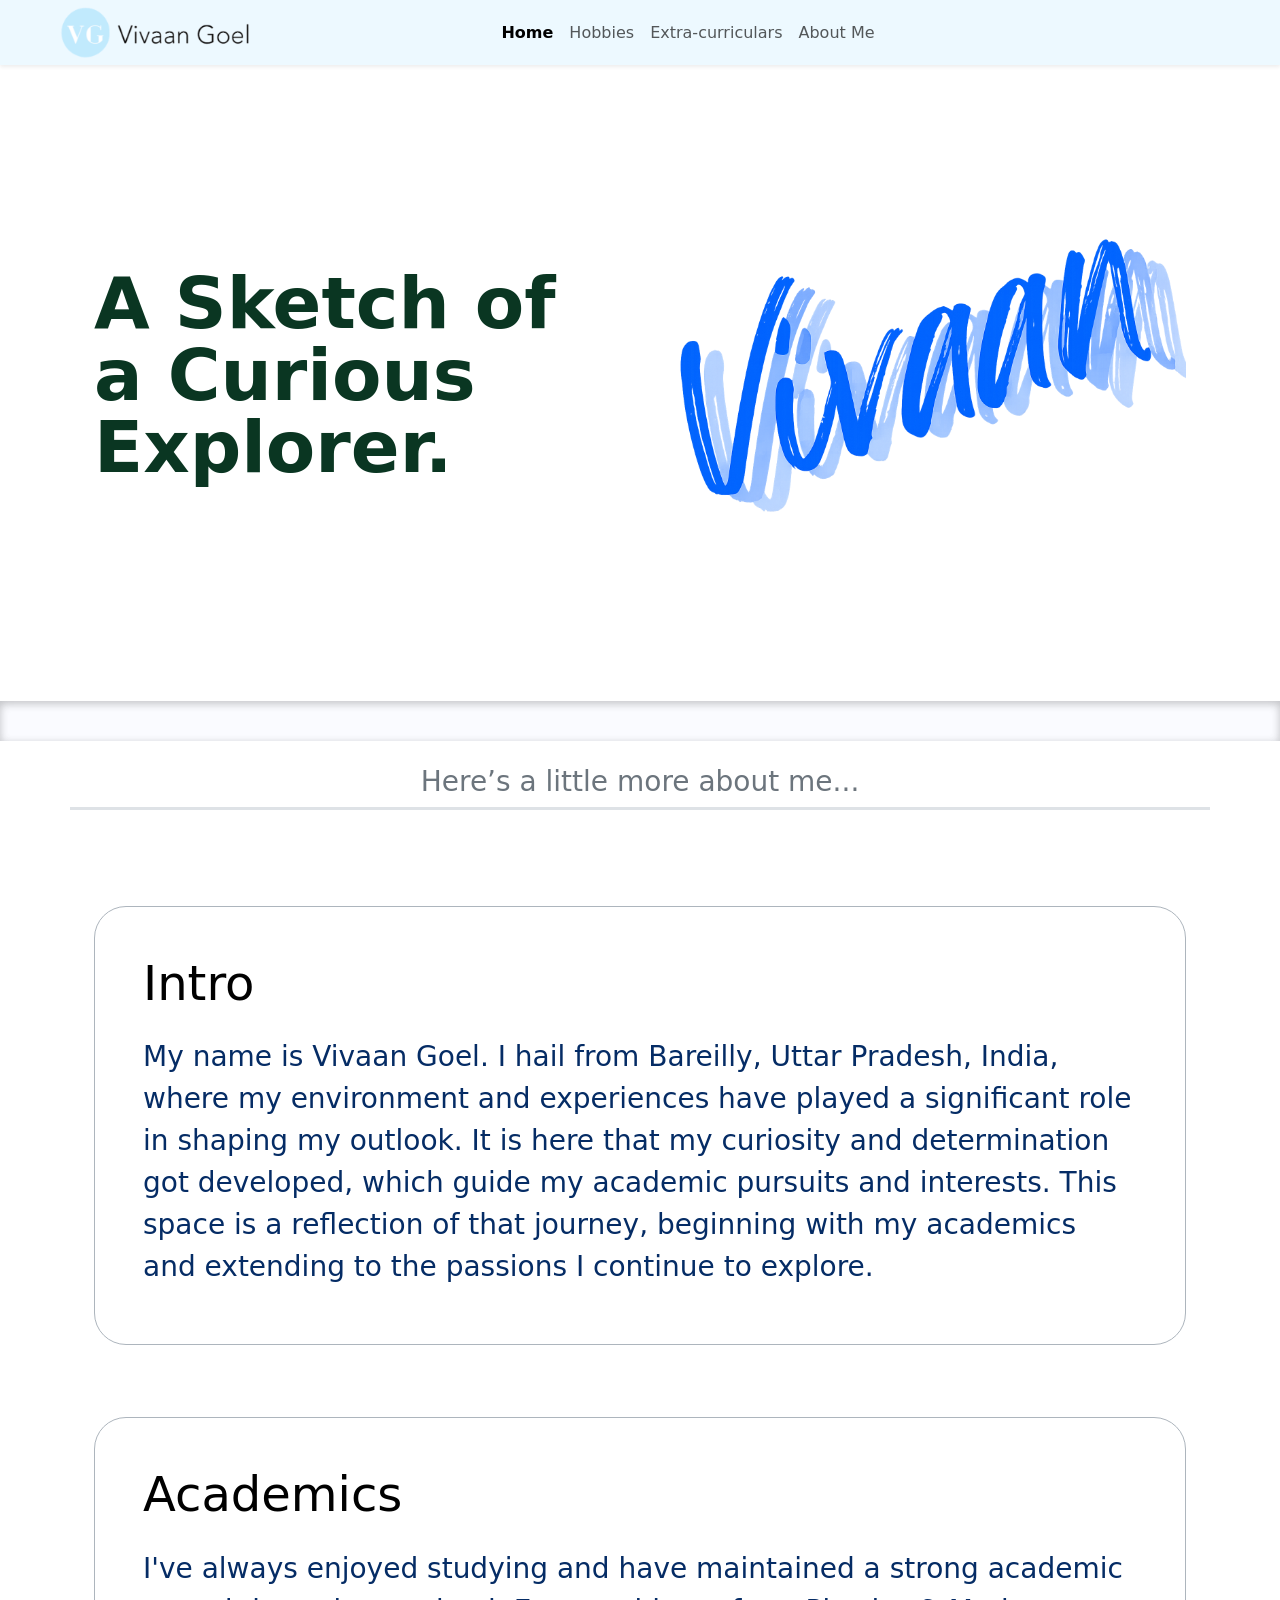
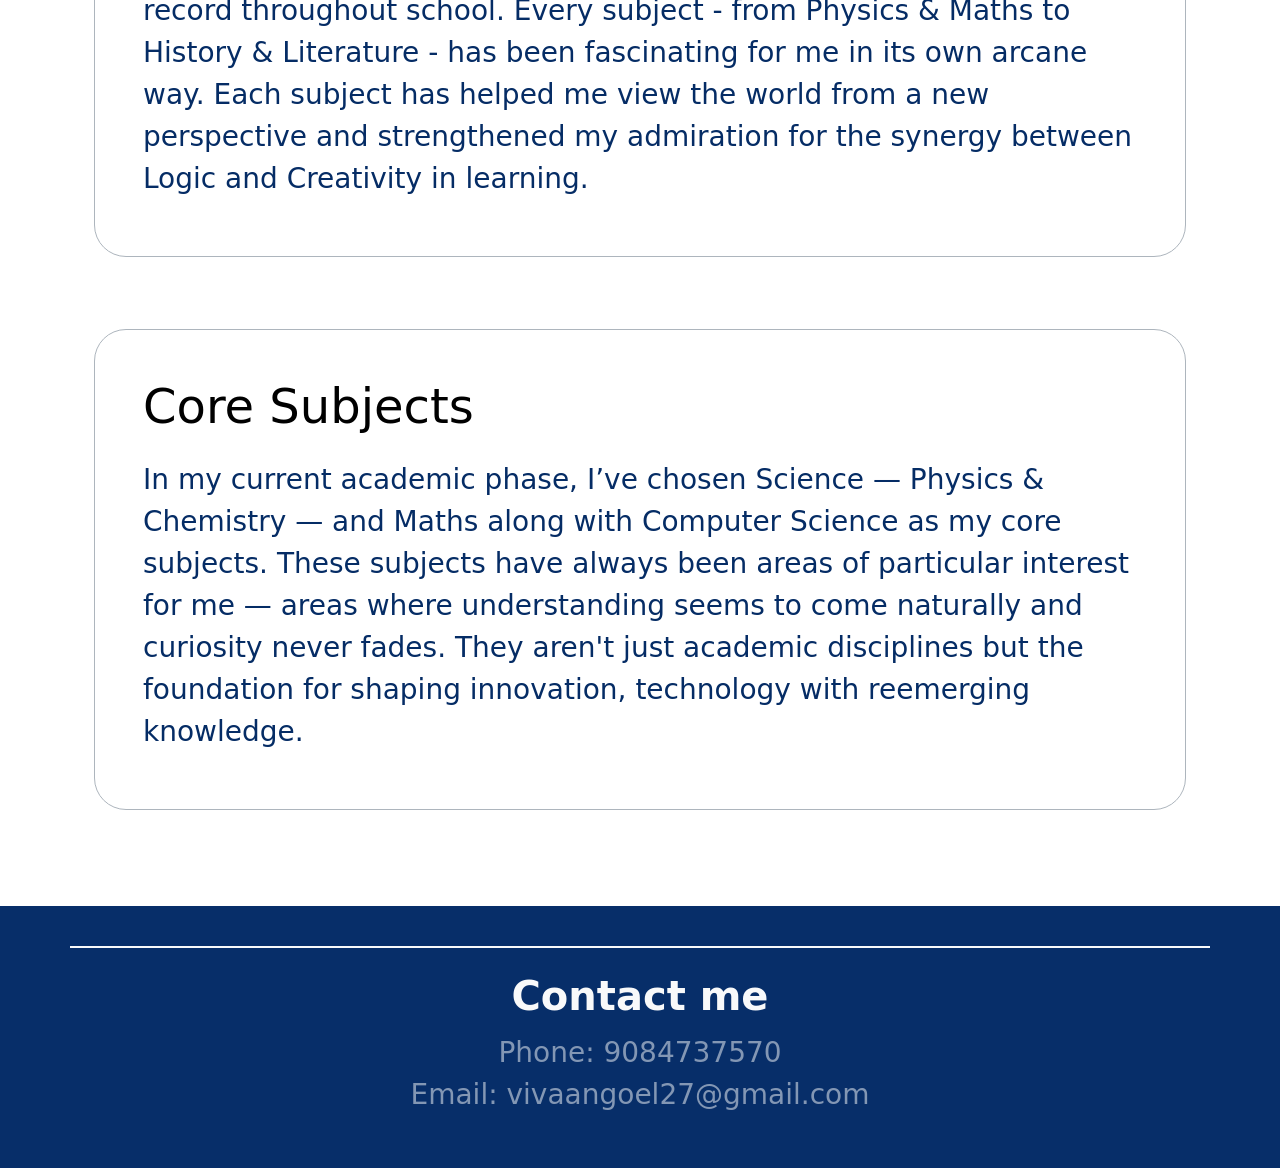
<file: index.html>
<!DOCTYPE html>
<html lang="en" data-bs-theme="light">

    <head>
        <!--Bootstrap CSS-->
        <meta charset="utf-8">
        <meta name="viewport" content="width=device-width, initial-scale=1">
        <link href="https://cdn.jsdelivr.net/npm/bootstrap@5.3.8/dist/css/bootstrap.min.css" rel="stylesheet"
            integrity="sha384-sRIl4kxILFvY47J16cr9ZwB07vP4J8+LH7qKQnuqkuIAvNWLzeN8tE5YBujZqJLB" crossorigin="anonymous">
        <link href="styles.css" rel="stylesheet">
        <link rel="apple-touch-icon" sizes="180x180" href="/favicon/apple-touch-icon.png">
        <link rel="icon" type="image/png" sizes="32x32" href="/favicon/favicon-32x32.png">
        <link rel="icon" type="image/png" sizes="16x16" href="/favicon/favicon-16x16.png">
        <link rel="manifest" href="/site.webmanifest">
        <title>Vivaan Goel</title>
    </head>

    <body>
        <!--NAVBAR-->
        <nav class="shadow-sm navbar navbar-expand-md bg-navbar" style="height: 65px;">
            <div class="container-fluid d-flex align-items-center" style="height: 100%;">
                <a class="navbar-brand d-flex navbar-logo h1 align-items-center object-fit-cover mb-0 ms-lg-5 ms-3"
                    href="/index.html" style="height: 100%;">
                    <img src="logo-photos/new logo.png" alt="VG" width="190" height="52"
                        class="d-inline-block align-text-center">
                </a>

                <div class="collapse navbar-collapse justify-content-center top-0 ms-md-5 h-100" id="mainNav">
                    <ul class="navbar-nav">
                        <li class="nav-item">
                            <a class="nav-link active fw-bold" aria-current="page" href="/index.html">Home</a>
                        </li>
                        <li class="nav-item">
                            <a class="nav-link" href="/hobbies.html">Hobbies</a>
                        </li>
                        <li class="nav-item">
                            <a class="nav-link" href="/extra-curriculars.html">Extra-curriculars</a>
                        </li>
                        <li class="nav-item">
                            <a class="nav-link" href="/about.html">About Me</a>
                        </li>
                    </ul>
                </div>
                <button class="navbar-toggler" type="button" data-bs-toggle="collapse" data-bs-target="#mainNav"
                    aria-controls="mainNav ms-auto" aria-expanded="false" aria-label="Toggle navigation">
                    <span class="navbar-toggler-icon"></span>
                </button>
            </div>
        </nav>
        <!---->

        <!--Welcome message-->
        <div class="container col-xxl-8 px-4 py-5">
            <div class="row flex-lg-row-reverse align-items-center g-5 py-5">
                <div class="col-10 col-sm-12 col-lg-6 py-lg-5">
                    <img src="logo-photos/Welcome-Vivaan.png" class="d-block mx-lg-auto img-fluid" alt="Vivaan"
                        width="700" height="300" loading="lazy">
                </div>
                <div class="col-lg-6">
                    <h1 id="welcome" class="display-2 fw-bold text-success-emphasis lh-1 mb-3">A Sketch of a Curious
                        Explorer.
                    </h1>
                </div>
            </div>
        </div>
        <div class="block-divider"></div>
        <!---->

        <!--Transition message-->
        <div class="container text-center my-4 border-bottom border-3">
            <p class="text-secondary h3">Here’s a little more about me...</p>
        </div>  

        <!--Paragraphs-->
        <div class="container col-xxl-9 px-4 pb-5">
            <div class="rounded-5 border border-dark-subtle px-3 px-md-5 py-5 mt-5 mb-4">
                <h1 class="display-5 fw-medium mb-4 text-black">Intro</h1>
                <p class="h3 lh-base text-primary-emphasis para">
                    My name is Vivaan Goel. I hail from Bareilly, Uttar Pradesh, India, where my environment and
                    experiences have played a significant role in shaping my outlook. It is here that my
                    curiosity and determination got developed, which guide my academic pursuits and interests. This
                    space is a reflection of that journey, beginning with my academics
                    and extending to the passions I continue to explore.
                </p>
            </div> 

            <div class="rounded-5 border border-dark-subtle px-3 px-md-5 py-5 my-4">
                <h1 class="display-5 fw-medium mb-4 text-black">Academics</h1>
                <p class="h3 lh-base text-primary-emphasis para">
                    I've always enjoyed studying and have maintained a strong academic record throughout school.
                    Every subject - from Physics & Maths to History & Literature - has been fascinating for me in its
                    own arcane way.
                    Each subject has helped me view the world from a new perspective and strengthened my admiration for
                    the synergy between Logic and Creativity in learning.
                </p>
            </div>

            <div class="py-4"></div>

            <div class="rounded-5 border border-dark-subtle px-3 px-md-5 py-5 ">
                <h1 class="display-5 fw-medium mb-4 text-black">Core Subjects</h1>
                <p class="h3 lh-base text-primary-emphasis para">
                    In my current academic phase, I’ve chosen Science — Physics & Chemistry — and Maths along with
                    Computer Science as my core subjects.
                    These subjects have always been areas of particular interest for me — areas where understanding
                    seems to come naturally and curiosity never fades.
                    They aren't just academic disciplines but the foundation for shaping innovation, technology with
                    reemerging knowledge.

                </p>
            </div>
        </div>

        <!--Footer-->
        <div class="container-fluid mt-5 pt-3 pb-5 justify-content-bottom position-relative bottom-0"
            style="background-color: #072e69;">

            <div class="container my-4 mx-auto border-top border-2 border-light"></div>

            <div class=" mx-auto text-center">
                <div class="row my-2">
                    <h1 class="h1 fw-bold text-light">
                        Contact me
                    </h1>
                </div>
                <div class="row">
                    <h1 class="h3 fw-medium text-white-50">
                        Phone: 9084737570
                    </h1>
                </div>
                <div class="row">
                    <h1 class="h3 fw-medium text-white-50">
                        Email: vivaangoel27@gmail.com
                    </h1>
                </div>
            </div>
        </div>

        <button id="scrollTopBtn" aria-label="Scroll to top">
            ↑
        </button>

        <!--Scroll JS-->
        <script src="scroll.js"></script>

        <!--Bootstrap JavaScript-->
        <script src="https://cdn.jsdelivr.net/npm/@popperjs/core@2.11.8/dist/umd/popper.min.js"
            integrity="sha384-I7E8VVD/ismYTF4hNIPjVp/Zjvgyol6VFvRkX/vR+Vc4jQkC+hVqc2pM8ODewa9r"
            crossorigin="anonymous"></script>
        <script src="https://cdn.jsdelivr.net/npm/bootstrap@5.3.8/dist/js/bootstrap.min.js"
            integrity="sha384-G/EV+4j2dNv+tEPo3++6LCgdCROaejBqfUeNjuKAiuXbjrxilcCdDz6ZAVfHWe1Y"
            crossorigin="anonymous"></script>



    </body>

</html>
</file>
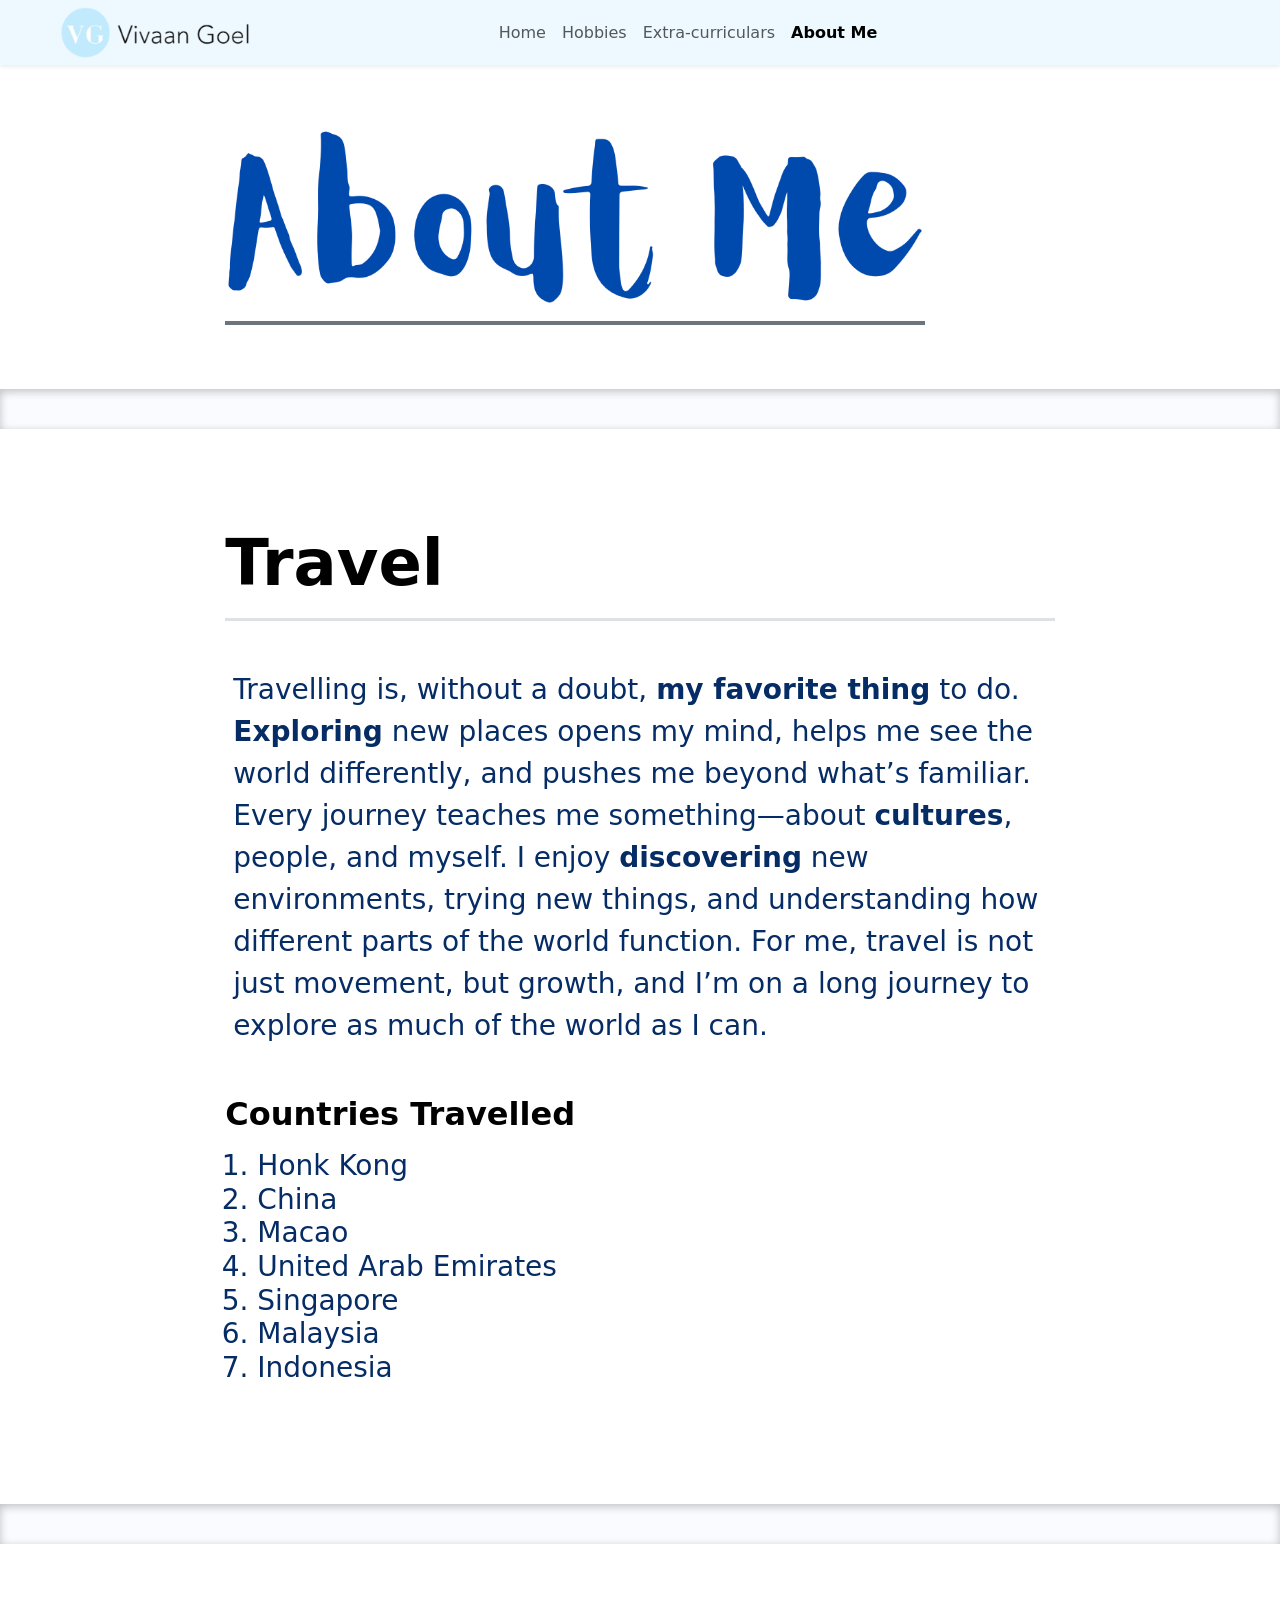
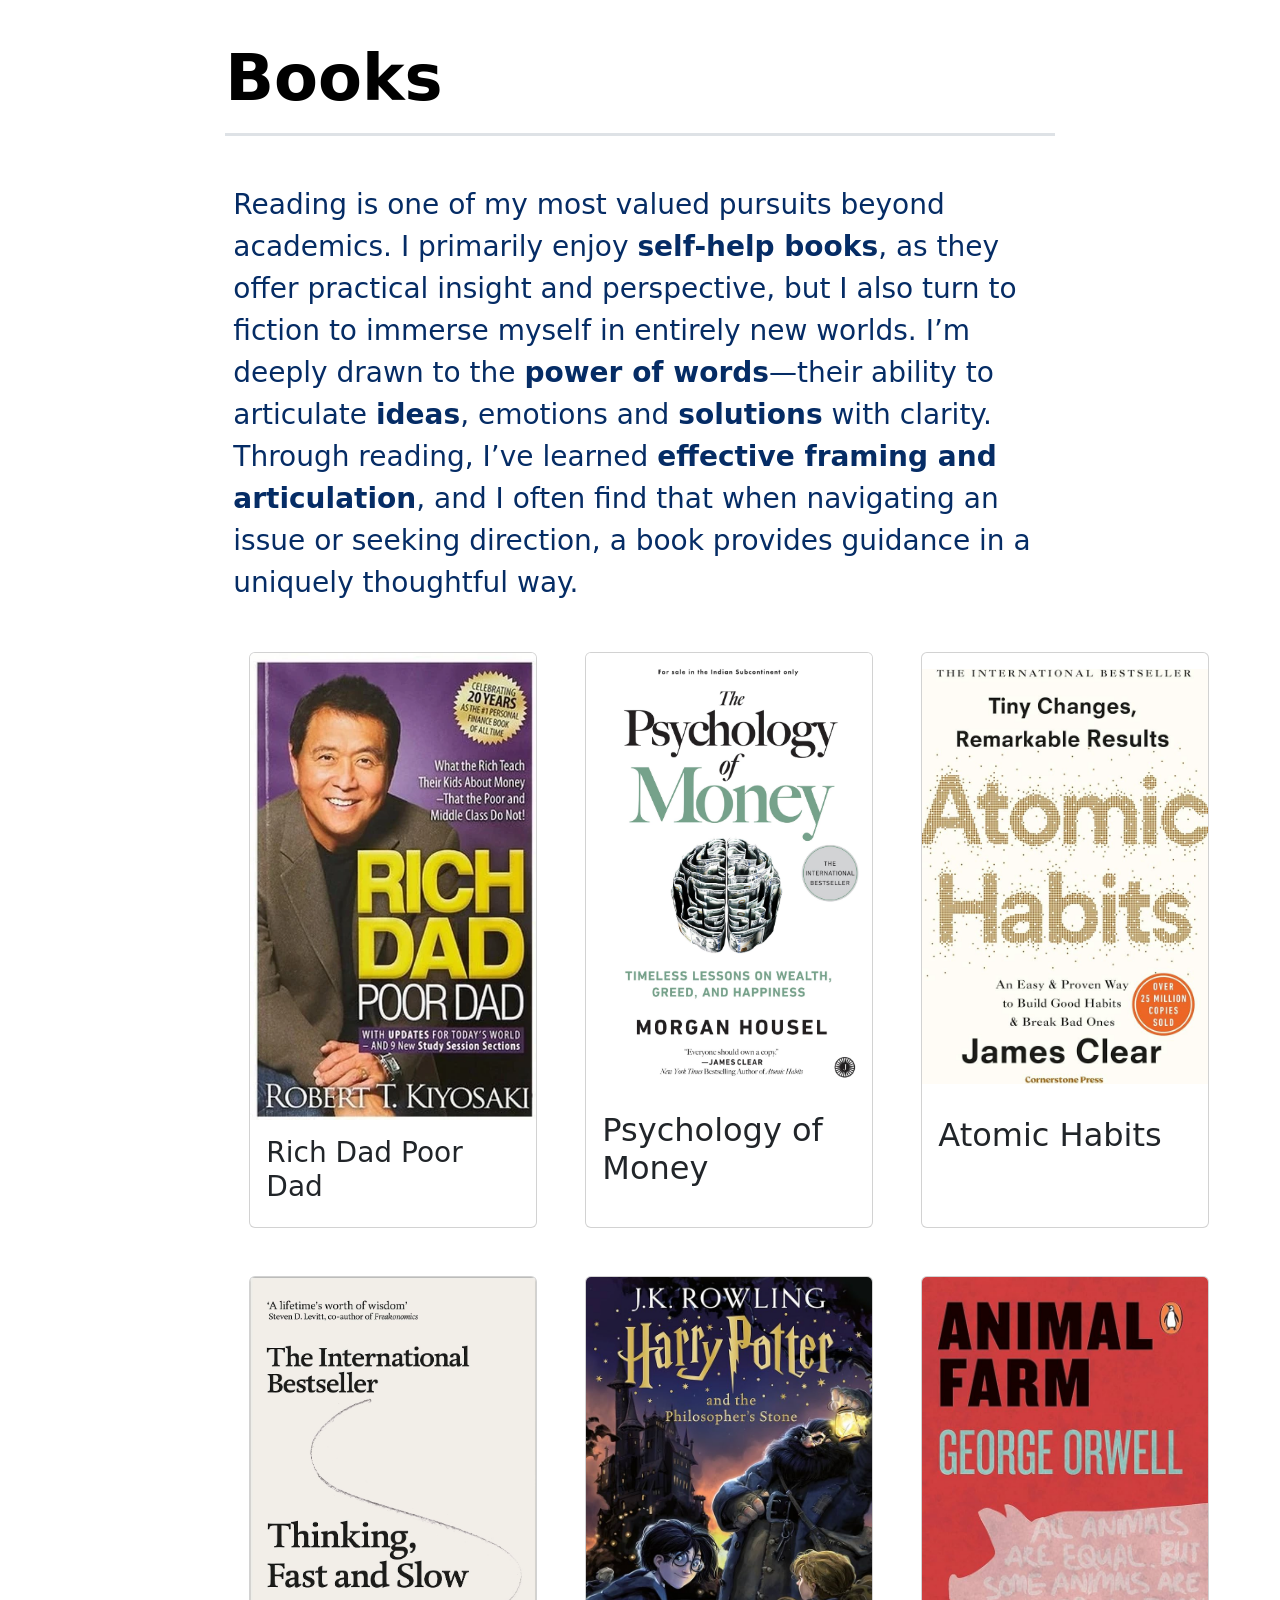
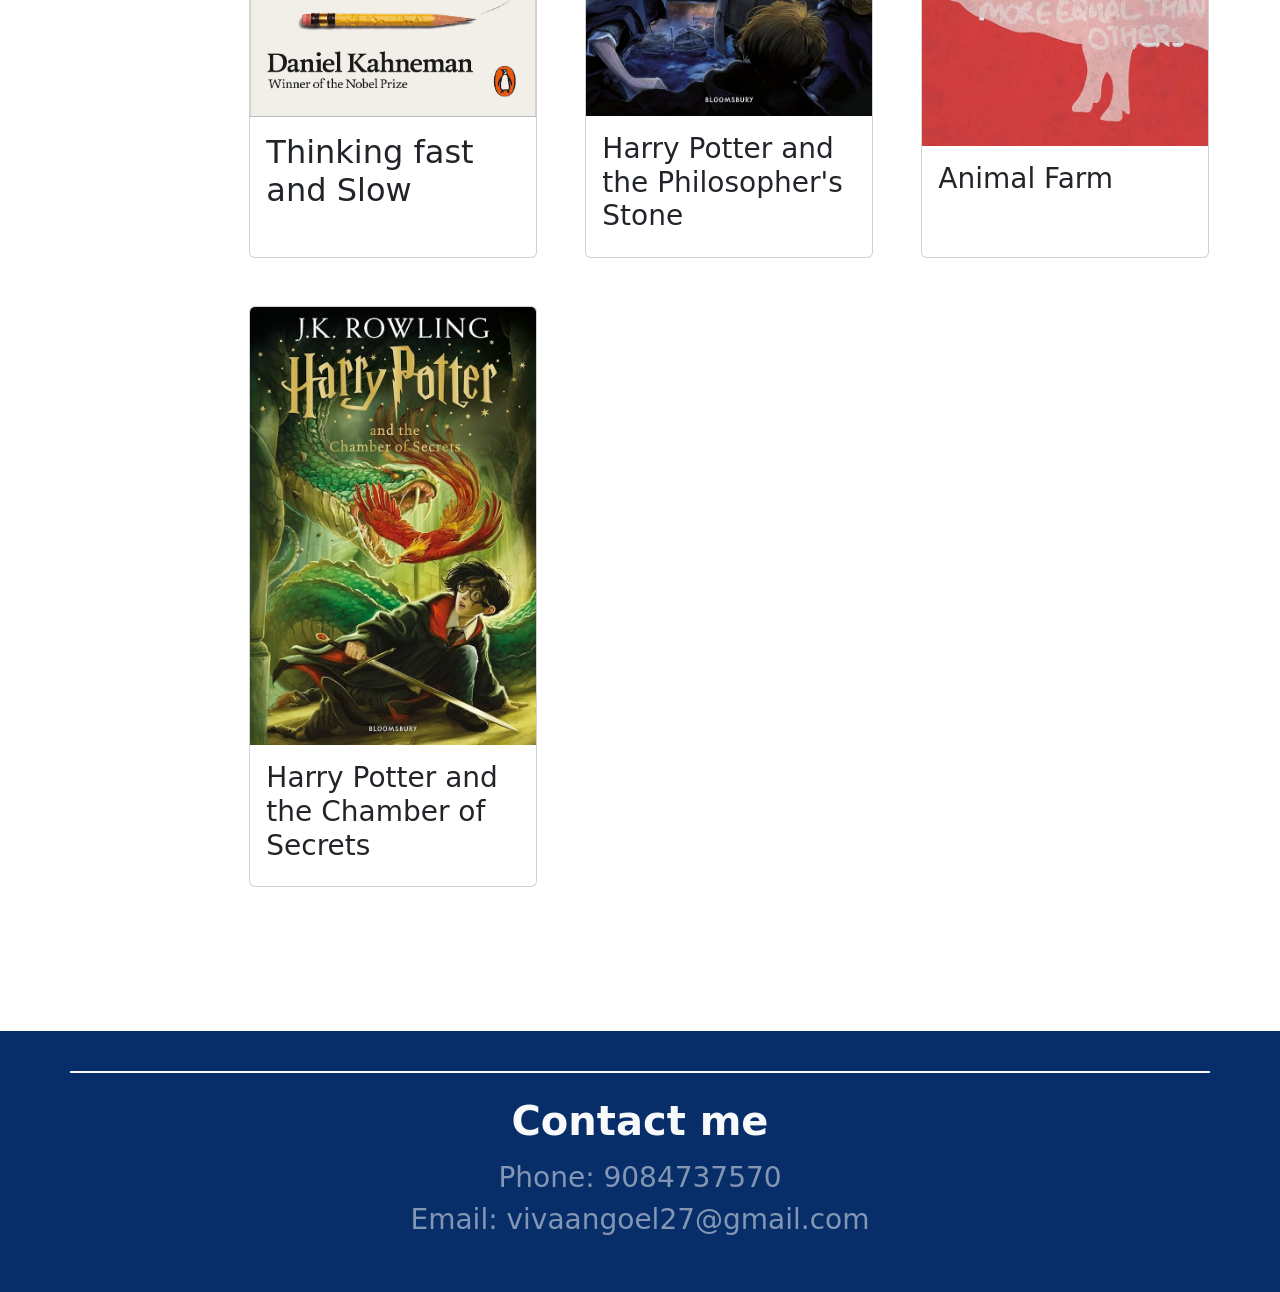
<file: about.html>
<!DOCTYPE html>

<html lang="en">

    <head>
        <!--Bootstrap CSS-->
        <meta charset="utf-8">
        <meta name="viewport" content="width=device-width, initial-scale=1">
        <link href="https://cdn.jsdelivr.net/npm/bootstrap@5.3.8/dist/css/bootstrap.min.css" rel="stylesheet"
            integrity="sha384-sRIl4kxILFvY47J16cr9ZwB07vP4J8+LH7qKQnuqkuIAvNWLzeN8tE5YBujZqJLB" crossorigin="anonymous">
        <link href="styles.css" rel="stylesheet">
        <title>Vivaan Goel</title>
    </head>

    <body>
        <!--NAVBAR-->
        <nav class="shadow-sm navbar navbar-expand-md bg-navbar" style="height: 65px;">
            <div class="container-fluid d-flex align-items-center" style="height: 100%;">
                <a class="navbar-brand d-flex navbar-logo h1 align-items-center object-fit-cover mb-0 ms-lg-5 ms-3"
                    href="/index.html" style="height: 100%;">
                    <img src="/logo-photos/new logo.png" alt="VG" width="190" height="52"
                        class="d-inline-block align-text-center">
                </a>

                <div class="collapse navbar-collapse justify-content-center top-0 ms-md-5 h-100" id="mainNav">
                    <ul class="navbar-nav">
                        <li class="nav-item">
                            <a class="nav-link" aria-current="page" href="/index.html">Home</a>
                        </li>
                        <li class="nav-item">
                            <a class="nav-link" href="/hobbies.html">Hobbies</a>
                        </li>
                        <li class="nav-item">
                            <a class="nav-link" href="/extra-curriculars.html">Extra-curriculars</a>
                        </li>
                        <li class="nav-item">
                            <a class="nav-link active fw-bold" href="/about.html">About Me</a>
                        </li>
                    </ul>
                </div>
                <button class="navbar-toggler" type="button" data-bs-toggle="collapse" data-bs-target="#mainNav"
                    aria-controls="mainNav ms-auto" aria-expanded="false" aria-label="Toggle navigation">
                    <span class="navbar-toggler-icon"></span>
                </button>
            </div>
        </nav>
        <!--/NAVBAR-->

        <!--Page Heading-->
        <div class="container py-5 col-sm-10 col-md-8 mb-3">
            <img src="logo-photos/About-Me-text.png"
                class="d-block ms-md-0 mx-sm-auto py-3 img-fluid border-bottom border-4 border-secondary" alt="Hobbies"
                width="700" height="141" loading="lazy">
        </div>
        <div class="block-divider"></div>

        <!--Travel-->
        <div class="container my-5 py-5 col-sm-12 col-md-10 col-lg-8">
            <h1 class="display-3 pb-3 mb-5 fw-bold text-body-emphasis text-center text-md-start border-bottom border-3">
                Travel</h1>
            <p class="mb-5 ms-2 text-primary-emphasis h3 fw-normal lh-base">Travelling is, without a doubt, <b>my
                    favorite
                    thing</b> to do.
                <b>Exploring</b> new places opens my mind, helps me see the world differently, and pushes me beyond
                what’s
                familiar.
                Every journey teaches me something—about <b>cultures</b>, people, and myself. I enjoy <b>discovering</b>
                new
                environments, trying new things, and understanding how different parts of the world function. For me,
                travel is not just movement, but growth, and I’m on a long journey to explore as much of the world as I
                can.
            </p>

            <div class="mb-3">
                <h2 class="ps-0 d-flex align-items-center w-100 text-start border-0 bg-transparent">
                    <p class="h2 text-body-emphasis fw-bolder">Countries Travelled</p>
                </h2>
                <div class="mt-2 mb-4 h3 text-primary-emphasis">
                    <ol class="mb-0">
                        <li>Honk Kong</li>
                        <li>China</li>
                        <li>Macao</li>
                        <li>United Arab Emirates</li>
                        <li>Singapore</li>
                        <li>Malaysia</li>
                        <li>Indonesia</li>
                    </ol>
                </div>
            </div>
        </div>
        <div class="block-divider"></div>

        <!--Books-->
        <div class="container my-5 py-5 col-sm-12 col-md-10 col-lg-8">
            <h1 class="display-3 pb-3 mb-5 fw-bold text-body-emphasis text-center text-md-start border-bottom border-3">
                Books</h1>
            <p class="mb-5 ms-2 text-primary-emphasis h3 fw-normal lh-base">Reading is one of my most valued pursuits
                beyond academics. I primarily enjoy <b>self-help books</b>, as they offer practical insight and
                perspective,
                but I also turn to fiction to immerse myself in entirely new worlds. I’m deeply drawn to the <b>power of
                    words</b>—their ability to articulate <b>ideas</b>, emotions and <b>solutions</b> with clarity.
                Through reading, I’ve
                learned <b>effective framing and articulation</b>, and I often find that when navigating an issue or
                seeking
                direction, a book provides guidance in a uniquely thoughtful way.
            </p>

            <div class="mb-5 d-flex">
                <div class="card col-md-4 mx-4" style="width: 18rem;">
                    <img src="logo-photos/RDPD.jpeg" class="card-img-top" alt="Rich Dad Poor Dad">
                    <div class="card-body">
                        <h5 class="card-title mx-auto h3">Rich Dad Poor Dad</h5>
                    </div>
                </div>

                <div class="card col-md-4 mx-4" style="width: 18rem;">
                    <img src="logo-photos/Psychology-of-money.jpg" class="card-img-top" alt="Psychology of Money">
                    <div class="card-body">
                        <h5 class="card-title mx-auto h2">Psychology of Money</h5>
                    </div>
                </div>

                <div class="card col-md-4 mx-4" style="width: 18rem;">
                    <img src="logo-photos/Atomic-habits.jpg" class="card-img-top pt-3" alt="Atomic Habits">
                    <div class="card-body">
                        <h5 class="card-title h2 pt-3">Atomic Habits</h5>
                    </div>
                </div>
            </div>

            <div class="mb-5 d-flex">
                <div class="card col-md-4 mx-4" style="width: 18rem;">
                    <img src="logo-photos/TFAS.jpg" class="card-img-top" alt="Thinking Fast and Slow">
                    <div class="card-body">
                        <h5 class="card-title mx-auto h2">Thinking fast and Slow</h5>
                    </div>
                </div>

                <div class="card col-md-4 mx-4" style="width: 18rem;">
                    <img src="logo-photos/HP-1.jpg" class="card-img-top" alt="Harry Potter and the Philosopher's Stone">
                    <div class="card-body">
                        <h5 class="card-title mx-auto h3">Harry Potter and the Philosopher's Stone</h5>
                    </div>
                </div>

                <div class="card col-md-4 mx-4" style="width: 18rem;">
                    <img src="logo-photos/Animal-farm.jpg" class="card-img-top" alt="Animal Farm">
                    <div class="card-body">
                        <h5 class="card-title mx-auto h3">Animal Farm</h5>
                    </div>
                </div>
            </div>

            <div class="mb-5 d-flex">
                 <div class="card col-md-4 mx-4" style="width: 18rem;">
                    <img src="logo-photos/HP-2.jpg" class="card-img-top" alt="Harry Potter and the Philosopher's Stone">
                    <div class="card-body">
                        <h5 class="card-title mx-auto h3">Harry Potter and the Chamber of Secrets</h5>
                    </div>
                </div>

            </div>
        </div>

        <!--Footer-->
        <div class="container-fluid mt-5 pt-3 pb-5 justify-content-center position-relative bottom-0"
            style="background-color: #072e69;">

            <div class="container my-4 mx-auto border-top border-2 border-light"></div>

            <div class=" mx-auto text-center">
                <div class="row my-2">
                    <h1 class="h1 fw-bold text-light">
                        Contact me
                    </h1>
                </div>
                <div class="row">
                    <h1 class="h3 fw-medium text-white-50">
                        Phone: 9084737570
                    </h1>
                </div>
                <div class="row">
                    <h1 class="h3 fw-medium text-white-50">
                        Email: vivaangoel27@gmail.com
                    </h1>
                </div>
            </div>
        </div>

        <button id="scrollTopBtn" aria-label="Scroll to top">
            ↑
        </button>

        <!--Scroll JS-->
        <script src="scroll.js"></script>

        <!--Bootstrap JavaScript-->
        <script src="https://cdn.jsdelivr.net/npm/@popperjs/core@2.11.8/dist/umd/popper.min.js"
            integrity="sha384-I7E8VVD/ismYTF4hNIPjVp/Zjvgyol6VFvRkX/vR+Vc4jQkC+hVqc2pM8ODewa9r"
            crossorigin="anonymous"></script>
        <script src="https://cdn.jsdelivr.net/npm/bootstrap@5.3.8/dist/js/bootstrap.min.js"
            integrity="sha384-G/EV+4j2dNv+tEPo3++6LCgdCROaejBqfUeNjuKAiuXbjrxilcCdDz6ZAVfHWe1Y"
            crossorigin="anonymous"></script>
    </body>

</html>
</file>
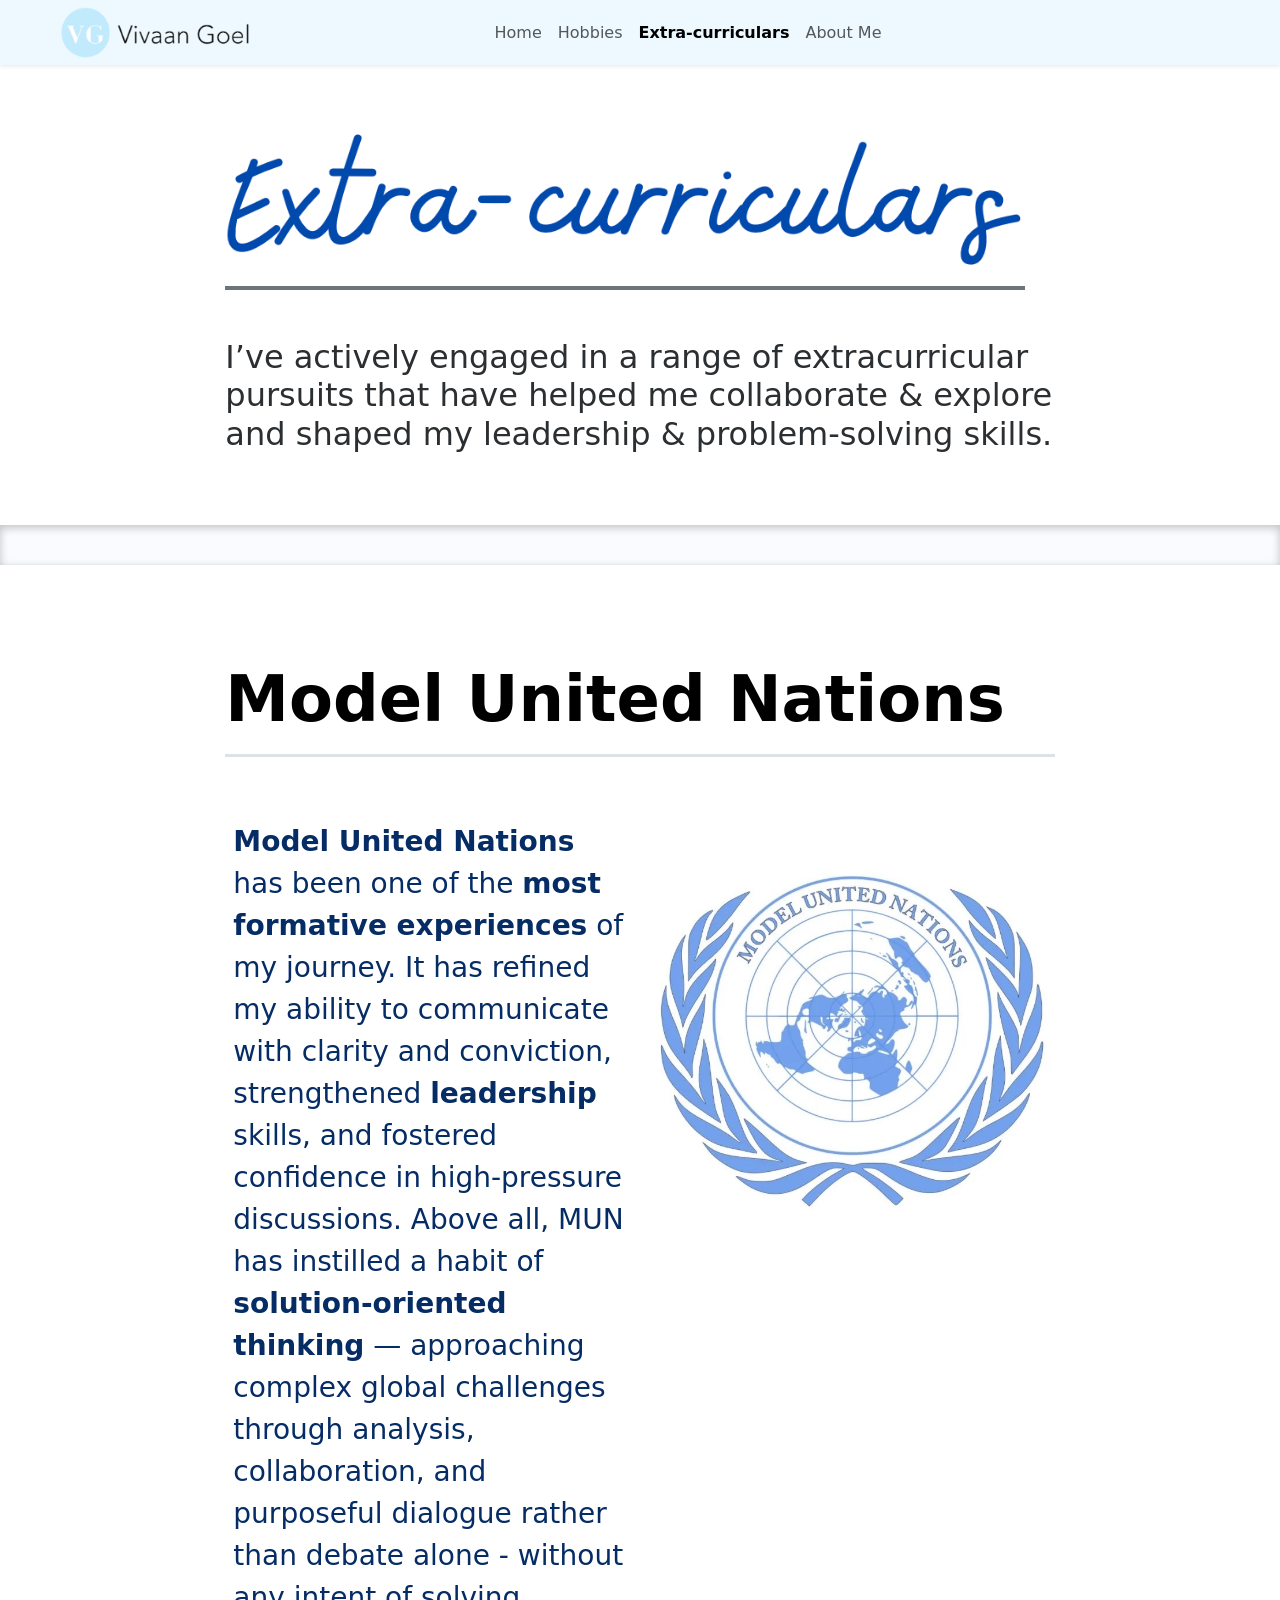
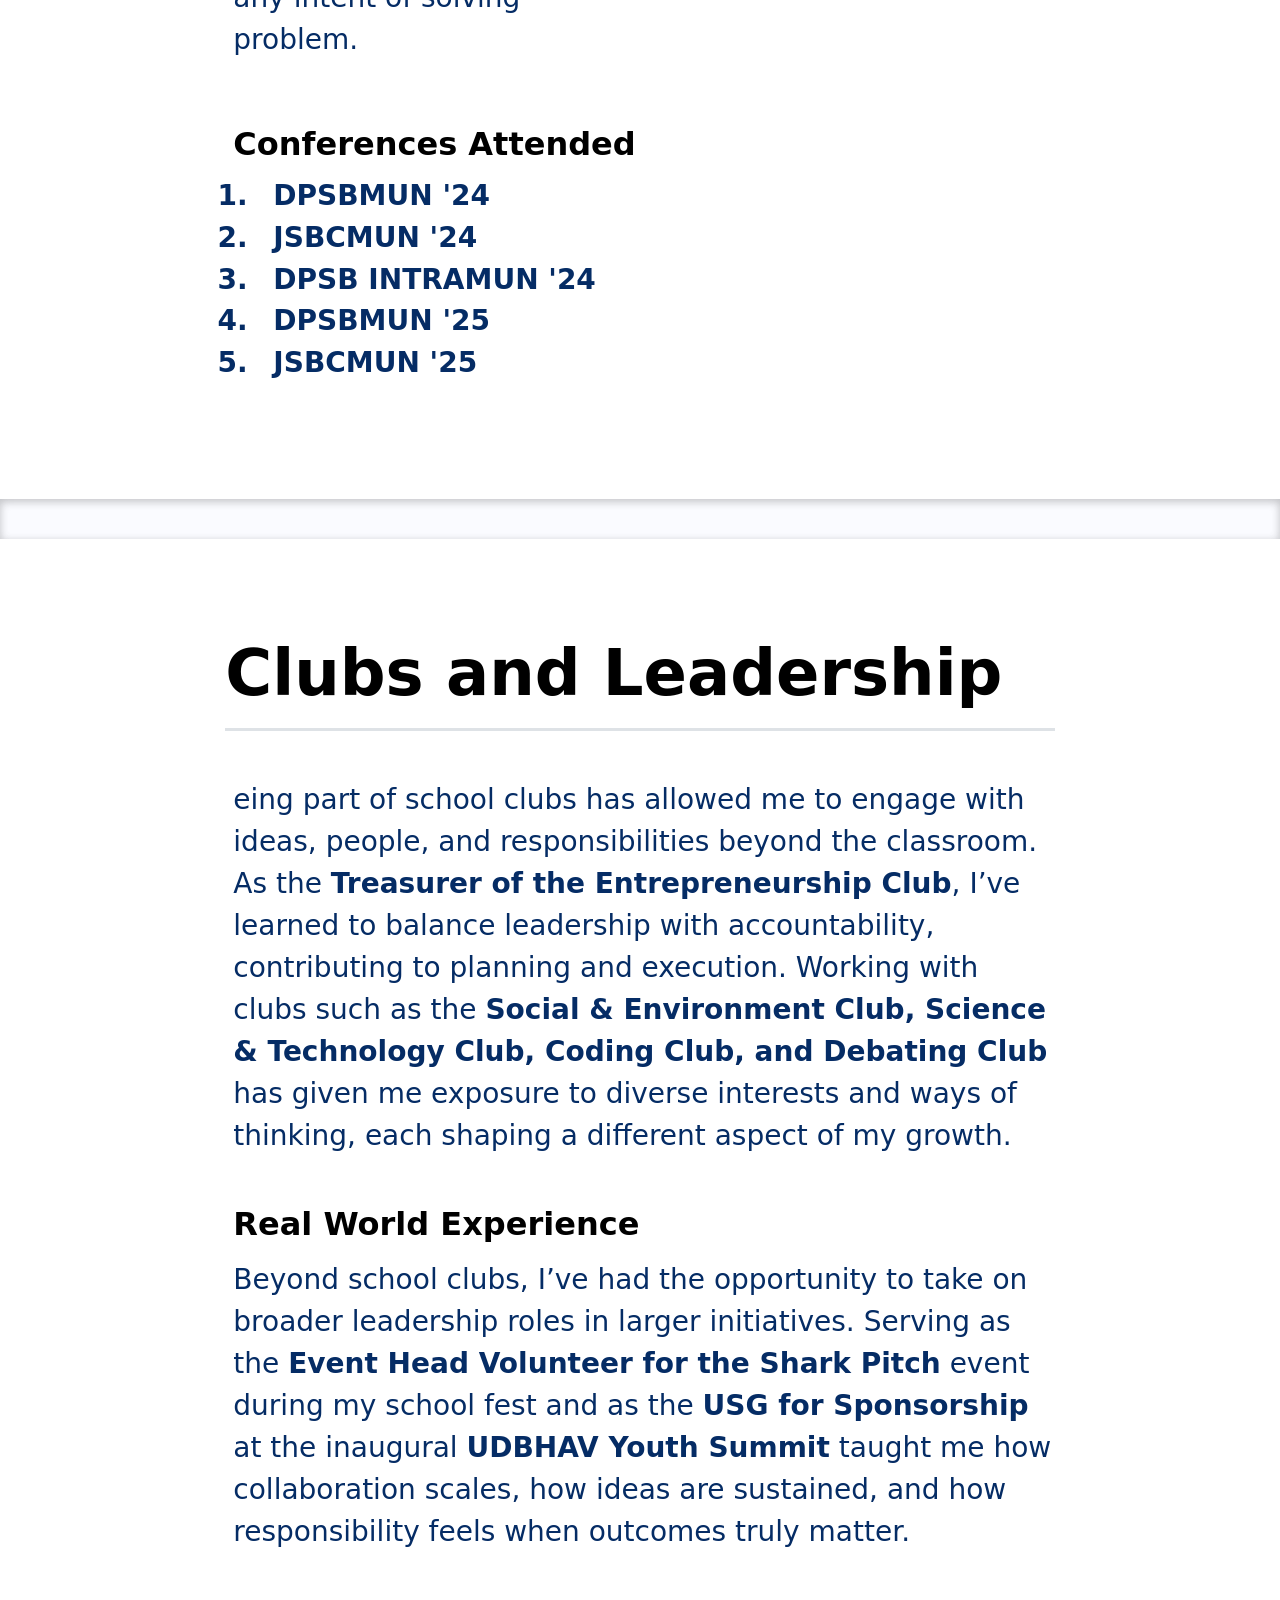
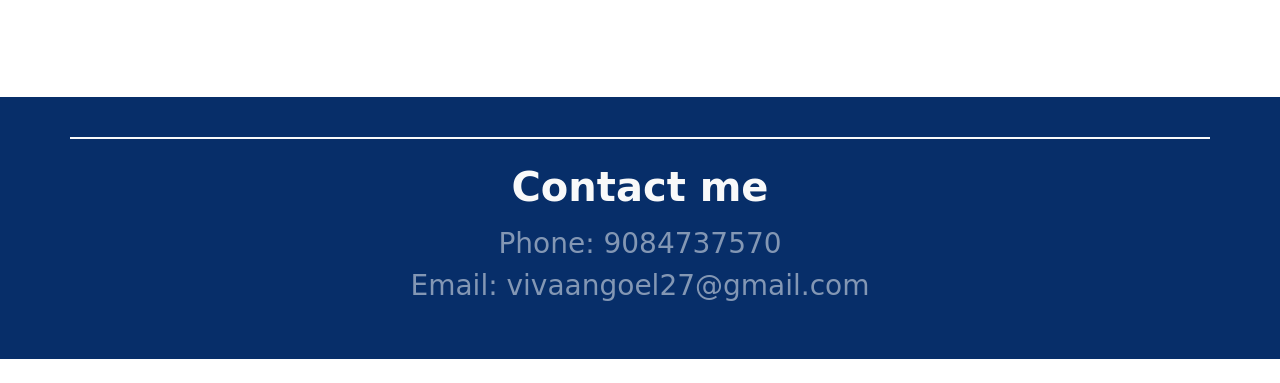
<file: extra-curriculars.html>
<!DOCTYPE html>

<html lang="en">

    <head>
        <!--Bootstrap CSS-->
        <meta charset="utf-8">
        <meta name="viewport" content="width=device-width, initial-scale=1">
        <link href="https://cdn.jsdelivr.net/npm/bootstrap@5.3.8/dist/css/bootstrap.min.css" rel="stylesheet"
            integrity="sha384-sRIl4kxILFvY47J16cr9ZwB07vP4J8+LH7qKQnuqkuIAvNWLzeN8tE5YBujZqJLB" crossorigin="anonymous">
        <link href="styles.css" rel="stylesheet">
        <title>Vivaan Goel</title>
    </head>

    <body>
        <!--NAVBAR-->
        <nav class="shadow-sm navbar navbar-expand-md bg-navbar" style="height: 65px;">
            <div class="container-fluid d-flex align-items-center" style="height: 100%;">
                <a class="navbar-brand d-flex navbar-logo h1 align-items-center object-fit-cover mb-0 ms-lg-5 ms-3"
                    href="/index.html" style="height: 100%;">
                    <img src="/logo-photos/new logo.png" alt="VG" width="190" height="52"
                        class="d-inline-block align-text-center">
                </a>

                <div class="collapse navbar-collapse justify-content-center top-0 ms-md-5 h-100" id="mainNav">
                    <ul class="navbar-nav">
                        <li class="nav-item">
                            <a class="nav-link" aria-current="page" href="/index.html">Home</a>
                        </li>
                        <li class="nav-item">
                            <a class="nav-link" href="/hobbies.html">Hobbies</a>
                        </li>
                        <li class="nav-item">
                            <a class="nav-link active fw-bold" href="/extra-curriculars.html">Extra-curriculars</a>
                        </li>
                        <li class="nav-item">
                            <a class="nav-link" href="/about.html">About Me</a>
                        </li>
                    </ul>
                </div>
                <button class="navbar-toggler" type="button" data-bs-toggle="collapse" data-bs-target="#mainNav"
                    aria-controls="mainNav ms-auto" aria-expanded="false" aria-label="Toggle navigation">
                    <span class="navbar-toggler-icon"></span>
                </button>
            </div>
        </nav>
        <!--/NAVBAR-->

        <!--Page Heading-->
        <div class="container py-5 col-sm-10 col-md-8 mb-3">
            <img src="logo-photos/Extra-curriculars-text.png"
                class="d-block ms-md-0 mx-sm-auto py-3 img-fluid border-bottom border-4 border-secondary" alt="Hobbies"
                width="800" height="141" loading="lazy">
            <p class="pt-5 mx-2 mx-sm-0 h2 text-secondary-emphasis">I’ve actively engaged in a range of extracurricular
                pursuits that have helped me collaborate & explore and shaped my leadership & problem-solving skills.
            </p>
        </div>
        <div class="block-divider"></div>

        <!--MUN-->
        <div class="container my-5 py-5 col-sm-12 col-md-10 col-lg-8">
            <h1 class="display-3 pb-3 mb-3 fw-bold text-body-emphasis text-center text-md-start border-bottom border-3">
                Model United Nations</h1>
            <div class="row flex-lg-row-reverse pt-5 pb-3">
                <div class="col-10 col-sm-12 col-lg-6 mx-auto mt-5">
                    <img src="logo-photos/MUN-Logo.jpeg" class="d-block img-fluid" alt="Vivaan" width="700" height="300"
                        loading="lazy">
                </div>
                <div class="col-lg-6">
                    <p class="mb-5 ms-2 text-primary-emphasis h3 fw-normal lh-base"><b>Model United Nations</b> has been
                        one of the <b>most formative experiences</b> of my journey.
                        It has refined my ability to communicate with clarity and conviction, strengthened
                        <b>leadership</b> skills, and fostered confidence in high-pressure discussions.
                        Above all, MUN has instilled a habit of <b>solution-oriented thinking</b> — approaching complex
                        global challenges through analysis, collaboration, and purposeful
                        dialogue rather than debate alone - without any intent of solving problem.
                    </p>
                </div>
            </div>

            <div class="mb-3">
                <h2 class="ps-0 d-flex align-items-center w-100 text-start border-0 bg-transparent">
                    <p class="h2 ms-2 text-body-emphasis fw-bolder">Conferences Attended</p>
                </h2>
                <div class="mt-2 mb-4 h3 text-primary-emphasis fw-semibold">

                    <div class="accordion" id="munAccordion">

                        <ol class="mb-0">

                            <!-- DPSBMUN'24 -->
                            <li class="mb-2">
                                <p class="ms-3 accordion-header" id="dpsbmun24-heading">
                                    <span class="accordion-trigger" data-bs-toggle="collapse"
                                        data-bs-target="#dpsbmun24" aria-expanded="false" aria-controls="dpsbmun24">
                                        DPSBMUN '24
                                    </span>
                                </p>

                                <div id="dpsbmun24" class="accordion-collapse collapse py-3"
                                    aria-labelledby="dpsbmun24-heading" data-bs-parent="#munAccordion">

                                    <div class="card card-body border rounded-5">
                                        <p class="h4 fw-medium">
                                            DPSBMUN '24 was my <b>first</b> MUN conference hosted by Delhi Public
                                            School,
                                            Bareilly and it remains deeply special to me.
                                            I represented <b>Italy in the UN Security Council</b> and it introduced me
                                            to the true
                                            essence of diplomacy and debate.
                                            The 2-day conference was very formative and sparked a journey that I
                                            continue to value deeply.
                                        </p>
                                    </div>

                                </div>
                            </li>

                            <!-- JSBCMUN'24 -->
                            <li class="mb-2">
                                <p class="ms-3 accordion-header" id="jsbcmun24-heading">
                                    <span class="accordion-trigger" data-bs-toggle="collapse"
                                        data-bs-target="#jsbcmun24" aria-expanded="false" aria-controls="jsbcmun24">
                                        JSBCMUN '24
                                    </span>
                                </p>

                                <div id="jsbcmun24" class="accordion-collapse collapse py-3"
                                    aria-labelledby="jsbcmun24-heading" data-bs-parent="#munAccordion">

                                    <div class="card card-body border rounded-5">
                                        <p class="h4 fw-medium">
                                            JSBCMUN ’24 - hosted by Jaipuria School Bansal Campus, Lucknow - was a
                                            <b>challenging</b> yet enriching experience.
                                            Representing <b>Lebanon in the UN Human Rights Council</b> pushed me to
                                            engage with complex issues and demanding discussions. The difficulty of the
                                            portfolio tested my preparation and adaptability, making the experience
                                            deeply instructive and instrumental in my growth as a delegate.
                                        </p>
                                    </div>

                                </div>
                            </li>

                            <!-- DPSB INTRAMUN '24 -->
                            <li class="mb-2">
                                <p class="ms-3 accordion-header" id="intramun24-heading">
                                    <span class="accordion-trigger" data-bs-toggle="collapse"
                                        data-bs-target="#intramun24" aria-expanded="false" aria-controls="intramun24">
                                        DPSB INTRAMUN '24
                                    </span>
                                </p>

                                <div id="intramun24" class="accordion-collapse collapse py-3"
                                    aria-labelledby="intramun24-heading" data-bs-parent="#munAccordion">

                                    <div class="card card-body border rounded-5">
                                        <p class="h4 fw-medium">
                                            DPSB INTRAMUN ’24 was a refreshing and enjoyable experience. Representing
                                            the <b>UAE in the UN Security Council</b> allowed me to engage more
                                            freely and confidently in committee sessions. It taught me the importance of
                                            collaboration in conferences.
                                        </p>
                                    </div>

                                </div>
                            </li>

                            <!-- DPSBMUN '25 -->
                            <li class="mb-2">
                                <p class="ms-3 accordion-header" id="dpsbmun25-heading">
                                    <span class="accordion-trigger" data-bs-toggle="collapse"
                                        data-bs-target="#dpsbmun25" aria-expanded="false" aria-controls="dpsbmun25">
                                        DPSBMUN '25
                                    </span>
                                </p>

                                <div id="dpsbmun25" class="accordion-collapse collapse py-3"
                                    aria-labelledby="dpsbmun25-heading" data-bs-parent="#munAccordion">

                                    <div class="card card-body border rounded-5">
                                        <p class="h4 fw-medium">
                                            DPSBMUN ’25 marked a turning point in my MUN journey. Representing <b>Russia
                                                in
                                                the UNO on Drugs and Crime</b>, and being part of the
                                            Organising Committee, made the experience especially engaging.
                                            I got to meet some great people in debating world.
                                            The conference led to noticeable growth in my debating skills, and earning a
                                            <b>Verbal Mention</b> made the experience even more rewarding.
                                        </p>
                                    </div>

                                </div>
                            </li>

                            <!-- JSBCMUN '25 -->
                            <li class="mb-2">
                                <p class="ms-3 accordion-header" id="jsbcmun25-heading">
                                    <span class="accordion-trigger" data-bs-toggle="collapse"
                                        data-bs-target="#jsbcmun25" aria-expanded="false" aria-controls="jsbcmun25">
                                        JSBCMUN '25
                                    </span>
                                </p>

                                <div id="jsbcmun25" class="accordion-collapse collapse py-3"
                                    aria-labelledby="jsbcmun25-heading" data-bs-parent="#munAccordion">

                                    <div class="card card-body border rounded-5">
                                        <p class="h4 fw-medium">
                                            JSBCMUN ’25 was a challenging yet enriching experience. Representing the
                                            <b>United States</b> in the <b>UN Commission on the Status of Women</b>, on
                                            the agenda surrounding <b>Roe v. Wade</b>, pushed me to engage deeply with
                                            complex
                                            and sensitive issues. The conference strengthened my ability to craft
                                            effective speeches and express arguments with clarity. Receiving a <b>Verbal
                                                Mention</b> offered meaningful validation and marked another step
                                            forward in my
                                            growth as a delegate.
                                        </p>
                                    </div>

                                </div>
                            </li>
                            </ul>

                    </div>
                </div>


            </div>
        </div>
        <div class="block-divider"></div>

        <!--Clubs and Leadership-->
        <div class="container my-5 py-5 col-sm-12 col-md-10 col-lg-8">
            <h1 class="display-3 pb-3 mb-5 fw-bold text-body-emphasis text-center text-md-start border-bottom border-3">
                Clubs and Leadership</h1>
            <p class="mb-5 ms-2 text-primary-emphasis h3 fw-normal lh-base">eing part of school clubs has allowed me to
                engage with ideas, people, and responsibilities beyond the classroom. As the <b>Treasurer of the
                    Entrepreneurship Club</b>, I’ve learned to balance leadership with accountability, contributing to
                planning
                and execution. Working with clubs such as the <b>Social & Environment Club, Science & Technology Club,
                    Coding Club, and Debating Club</b> has given me exposure to diverse interests and ways of thinking,
                each shaping a different aspect of my growth.</p>
            <!--Real world exp-->
            <div class="mb-3">
                <h2 class="ps-0 d-flex align-items-center w-100 text-start border-0 bg-transparent">
                    <p class="h2 ms-2 text-body-emphasis fw-bolder">Real World Experience</p>
                </h2>
                <p class="ms-2 mb-5 text-primary-emphasis h3 fw-normal lh-base">Beyond school clubs, I’ve had the opportunity
                    to take on broader leadership roles in larger
                    initiatives. Serving as the <b>Event Head Volunteer for the Shark Pitch</b> event during my school fest and
                    as the <b>USG for Sponsorship</b> at the inaugural <b>UDBHAV Youth Summit</b> taught me how collaboration scales,
                    how ideas are sustained, and how responsibility feels when outcomes truly matter.</p>

            </div>
        </div>

        <!--Footer-->
        <div class="container-fluid mt-5 pt-3 pb-5 justify-content-center position-relative bottom-0" style="background-color: #072e69;">

            <div class="container my-4 mx-auto border-top border-2 border-light"></div>

            <div class=" mx-auto text-center">
                <div class="row my-2">
                    <h1 class="h1 fw-bold text-light">
                        Contact me
                    </h1>
                </div>
                <div class="row">
                    <h1 class="h3 fw-medium text-white-50">
                        Phone: 9084737570
                    </h1>
                </div>
                <div class="row">
                    <h1 class="h3 fw-medium text-white-50">
                        Email: vivaangoel27@gmail.com
                    </h1>
                </div>
            </div>
        </div>

        <button id="scrollTopBtn" aria-label="Scroll to top">
            ↑
        </button>

        <!--Scroll JS-->
        <script src="scroll.js"></script>

            <!--Bootstrap JavaScript-->
            <script src="https://cdn.jsdelivr.net/npm/@popperjs/core@2.11.8/dist/umd/popper.min.js"
                integrity="sha384-I7E8VVD/ismYTF4hNIPjVp/Zjvgyol6VFvRkX/vR+Vc4jQkC+hVqc2pM8ODewa9r"
                crossorigin="anonymous"></script>
            <script src="https://cdn.jsdelivr.net/npm/bootstrap@5.3.8/dist/js/bootstrap.min.js"
                integrity="sha384-G/EV+4j2dNv+tEPo3++6LCgdCROaejBqfUeNjuKAiuXbjrxilcCdDz6ZAVfHWe1Y"
                crossorigin="anonymous"></script>
    </body>

</html>
</file>
<file: styles.css>
#scrollTopBtn {
  position: fixed;
  bottom: 2rem;
  right: 2rem;
  width: 48px;
  height: 48px;
  border-radius: 50%;
  border: none;
  background-color: #0d6efd; /* Bootstrap primary */
  color: white;
  font-size: 1.5rem;
  cursor: pointer;
  display: none;
  align-items: center;
  justify-content: center;
  box-shadow: 0 4px 10px rgba(0, 0, 0, 0.2);
  transition: opacity 0.3s ease, transform 0.3s ease;
  z-index: 1000;
}

#scrollTopBtn:hover {
  transform: translateY(-3px);
}





.bg-navbar{
    background-color: #edf9ff !important;
    height: 68px;
    overflow: visible; /* allow dropdown to extend outside the navbar */
    position: relative; /* create positioning context but not a stacking barrier */
    z-index: 0;
}

.navbar-logo img{
    vertical-align: middle;
}

.navbar-brand{
    align-items: center;
}

#welcome{
    font-weight: 800 !important;
}

.block-divider{
    width: 100%;
    height: 2.5rem;
    background-color: #eff1ff52;
    box-shadow: inset 0 .2em .6em #0000001a, inset 0 .125em .5em #00000026;
}

.navbar .container-fluid {
    overflow: visible; /* ensure the container doesn't clip the absolutely positioned menu */
}
.navbar { overflow: visible; } /* ensure the navbar element itself doesn't clip children */

.rotate-icon {
  transition: transform 0.3s ease;
}

button[aria-expanded="true"] .rotate-icon {
  transform: rotate(180deg);
}

/* small screens dropdown */
@media (max-width: 991.98px) {
    #mainNav {
        position: absolute;
        top: calc(100% + 0.4rem); /* place just below navbar and visibly outside */
        right: 0;
        left: auto;
        transform: none;
        z-index: 1200; /* above navbar and page content */
        min-width: 220px;
        background-color: #ffffff; /* explicit opaque background so the box is visible */
        border-radius: .5rem;
        box-shadow: 0 .5rem 1rem rgba(0,0,0,.12);
        padding: .25rem .5rem;
        overflow: visible;
    }

    /* allow Bootstrap to control collapsed state; show only when opening (.collapsing) or open (.show) */
    #mainNav.collapsing {
        display: block !important;
        height: auto !important;
    }
    #mainNav.collapse {
        display: none !important; /* keep hidden when collapsed */
    }
    #mainNav.show {
        display: block !important;
        height: auto !important;
    }

    /* vertical stacked links inside the dropdown */
    #mainNav .navbar-nav {
        display: flex;
        flex-direction: column;
        gap: .125rem;
    }

    #mainNav .nav-link {
        padding: .6rem .9rem;
        white-space: nowrap;
        display: block;
    }

    /* when collapsed menu is opened, render it fixed to viewport so no ancestor clips it */
    #mainNav.show {
        position: fixed !important;
        top: calc(68px + 8px) !important; /* navbar height + small gap */
        right: 12px !important;             /* align near toggler on right */
        left: auto !important;
        z-index: 1400 !important;
        width: auto !important;
        min-width: 220px;
        max-width: 360px;
        background-color: #ffffff !important; /* opaque box so rounded background is visible */
        border-radius: .5rem !important;
        box-shadow: 0 .5rem 1rem rgba(0,0,0,.12) !important;
        padding: .25rem .5rem !important;
    }

    /* keep the collapse from being clipped during Bootstrap's transition */
    #mainNav.collapsing {
        height: auto !important;
        transition: none !important;
        display: block !important;
    }

    /* ensure stacked links inside fixed box */
    #mainNav .navbar-nav {
        display: flex;
        flex-direction: column;
        gap: .125rem;
    }

    #mainNav .nav-link {
        padding: .6rem .9rem;
        white-space: nowrap;
        display: block;
    }

    /* ensure toggler stays above the fixed box so it's visually connected */
    .navbar-toggler {
        position: relative;
        z-index: 1500;
    }
}

/* large screens: keep centered absolute behavior */
@media (min-width: 992px) {
    #mainNav{
        position: absolute;
        top: 0;
        left: 50%;
        transform: translateX(-50%);
        height: 100%;
        background: transparent;
        padding: 0;
        box-shadow: none;
    }

    #mainNav .navbar-nav {
        flex-direction: row;
    }
}

@media (max-width: 768px) {
    .para{
        text-size-adjust: 80%;
    }
}
</file>
